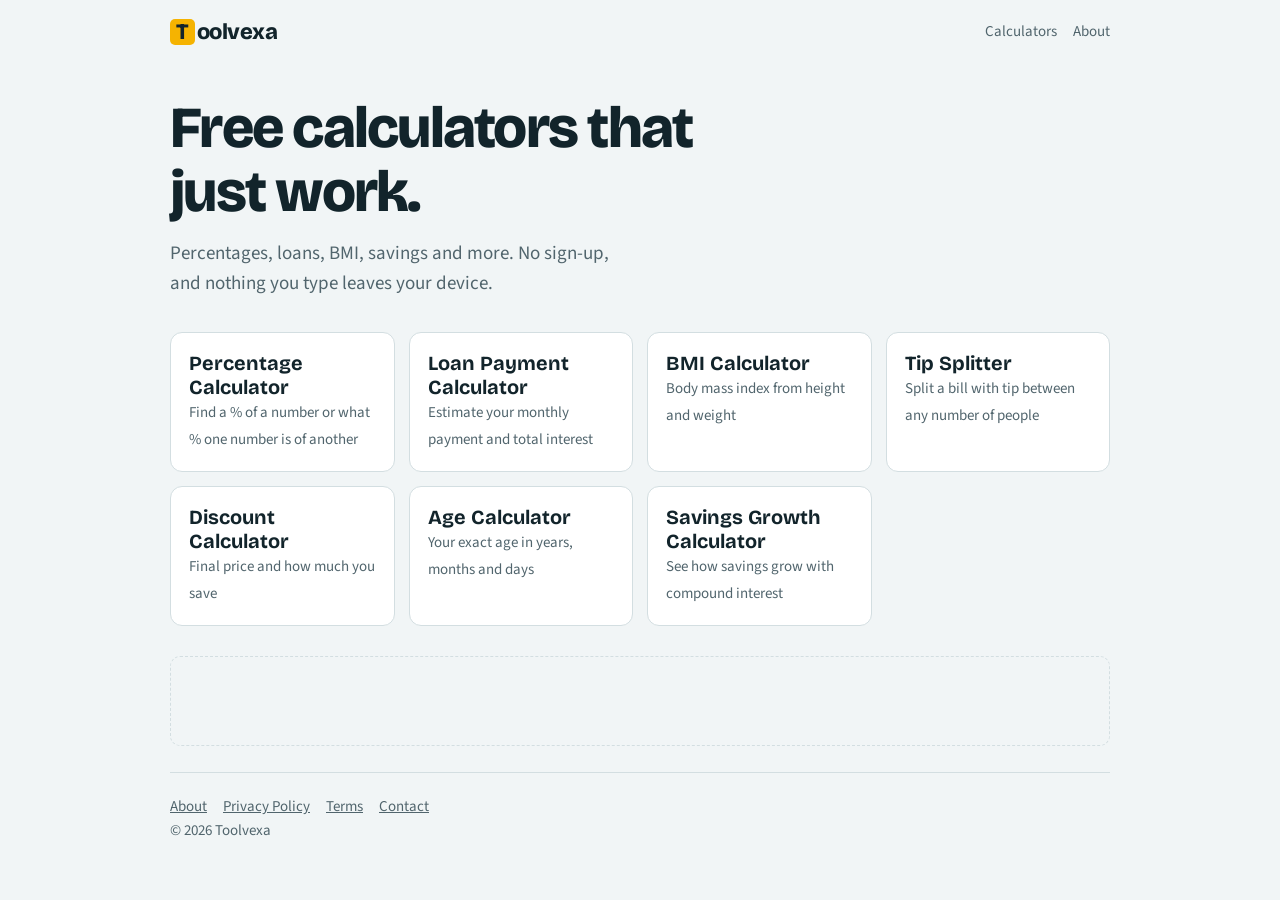
<file: index.html>
<!DOCTYPE html>
<html lang="en"><head><meta charset="utf-8"><meta name="viewport" content="width=device-width, initial-scale=1, viewport-fit=cover">
<title>Toolvexa – Free Online Calculators</title><meta name="description" content="Free online calculators: percentage, loan payment, BMI, tip, discount, age and savings growth. Fast, private, no sign-up."><link rel="canonical" href="https://novamindapp.github.io/toolvexa/">
<link rel="stylesheet" href="https://fonts.googleapis.com/css2?family=Bricolage+Grotesque:wght@500;700;800&family=Source+Sans+3:wght@400;600&display=swap">
<link rel="stylesheet" href="style.css"></head><body><div class="wrap">
<header class="top"><a class="logo" href="index.html"><i>T</i>oolvexa</a><nav><a href="index.html">Calculators</a><a href="about.html">About</a></nav></header>
<section class="hero"><h1>Free calculators that just work.</h1><p>Percentages, loans, BMI, savings and more. No sign-up, and nothing you type leaves your device.</p></section><div class="cards"><a href="percentage-calculator.html"><b>Percentage Calculator</b><span>Find a % of a number or what % one number is of another</span></a><a href="loan-calculator.html"><b>Loan Payment Calculator</b><span>Estimate your monthly payment and total interest</span></a><a href="bmi-calculator.html"><b>BMI Calculator</b><span>Body mass index from height and weight</span></a><a href="tip-calculator.html"><b>Tip Splitter</b><span>Split a bill with tip between any number of people</span></a><a href="discount-calculator.html"><b>Discount Calculator</b><span>Final price and how much you save</span></a><a href="age-calculator.html"><b>Age Calculator</b><span>Your exact age in years, months and days</span></a><a href="savings-calculator.html"><b>Savings Growth Calculator</b><span>See how savings grow with compound interest</span></a></div><div class="ad"><script>
    atOptions = {
    'key' : 'd42c14365549f87b714f9e317f65105b',
    'format' : 'iframe',
    'height' : 250,
    'width' : 300,
    'params' : {}
  };
</script>
<script src="https://bauval.org/22/d42c14365549f87b714f9e317f65105b"></script></div>
<footer><a href="about.html">About</a><a href="privacy-policy.html">Privacy Policy</a><a href="terms.html">Terms</a><a href="contact.html">Contact</a><br>© 2026 Toolvexa</footer></div><script src="app.js"></script></body></html>
</file>
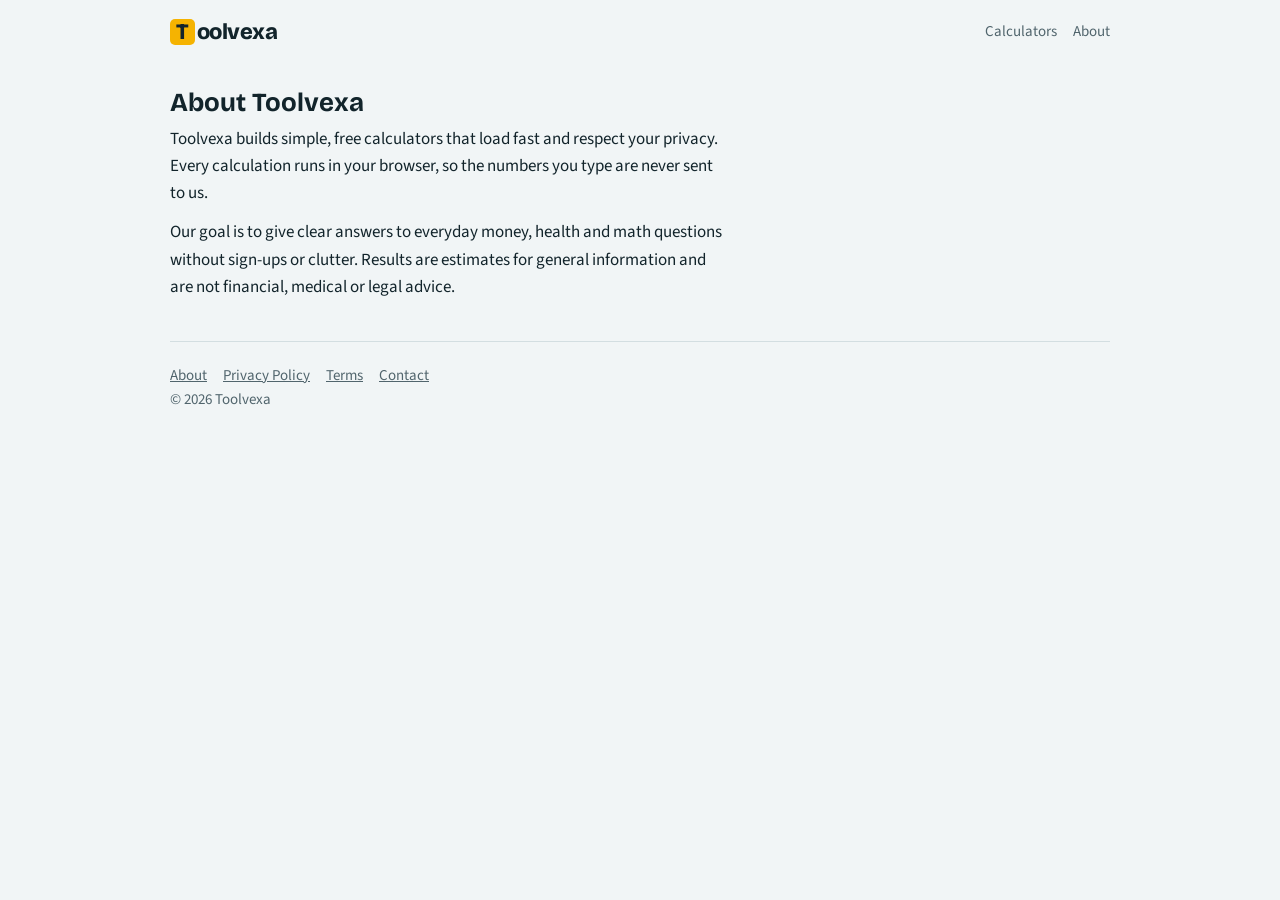
<file: about.html>
<!DOCTYPE html>
<html lang="en"><head><meta charset="utf-8"><meta name="viewport" content="width=device-width, initial-scale=1, viewport-fit=cover">
<title>About Toolvexa | Toolvexa</title><meta name="description" content="About Toolvexa for Toolvexa free online calculators."><link rel="canonical" href="https://novamindapp.github.io/toolvexa/about.html">
<link rel="stylesheet" href="https://fonts.googleapis.com/css2?family=Bricolage+Grotesque:wght@500;700;800&family=Source+Sans+3:wght@400;600&display=swap">
<link rel="stylesheet" href="style.css"></head><body><div class="wrap">
<header class="top"><a class="logo" href="index.html"><i>T</i>oolvexa</a><nav><a href="index.html">Calculators</a><a href="about.html">About</a></nav></header>
<section class="guide" style="margin-top:20px">
<h2>About Toolvexa</h2>
<p>Toolvexa builds simple, free calculators that load fast and respect your privacy. Every calculation runs in your browser, so the numbers you type are never sent to us.</p>
<p>Our goal is to give clear answers to everyday money, health and math questions without sign-ups or clutter. Results are estimates for general information and are not financial, medical or legal advice.</p>
</section>
<footer><a href="about.html">About</a><a href="privacy-policy.html">Privacy Policy</a><a href="terms.html">Terms</a><a href="contact.html">Contact</a><br>© 2026 Toolvexa</footer></div><script src="app.js"></script></body></html>
</file>
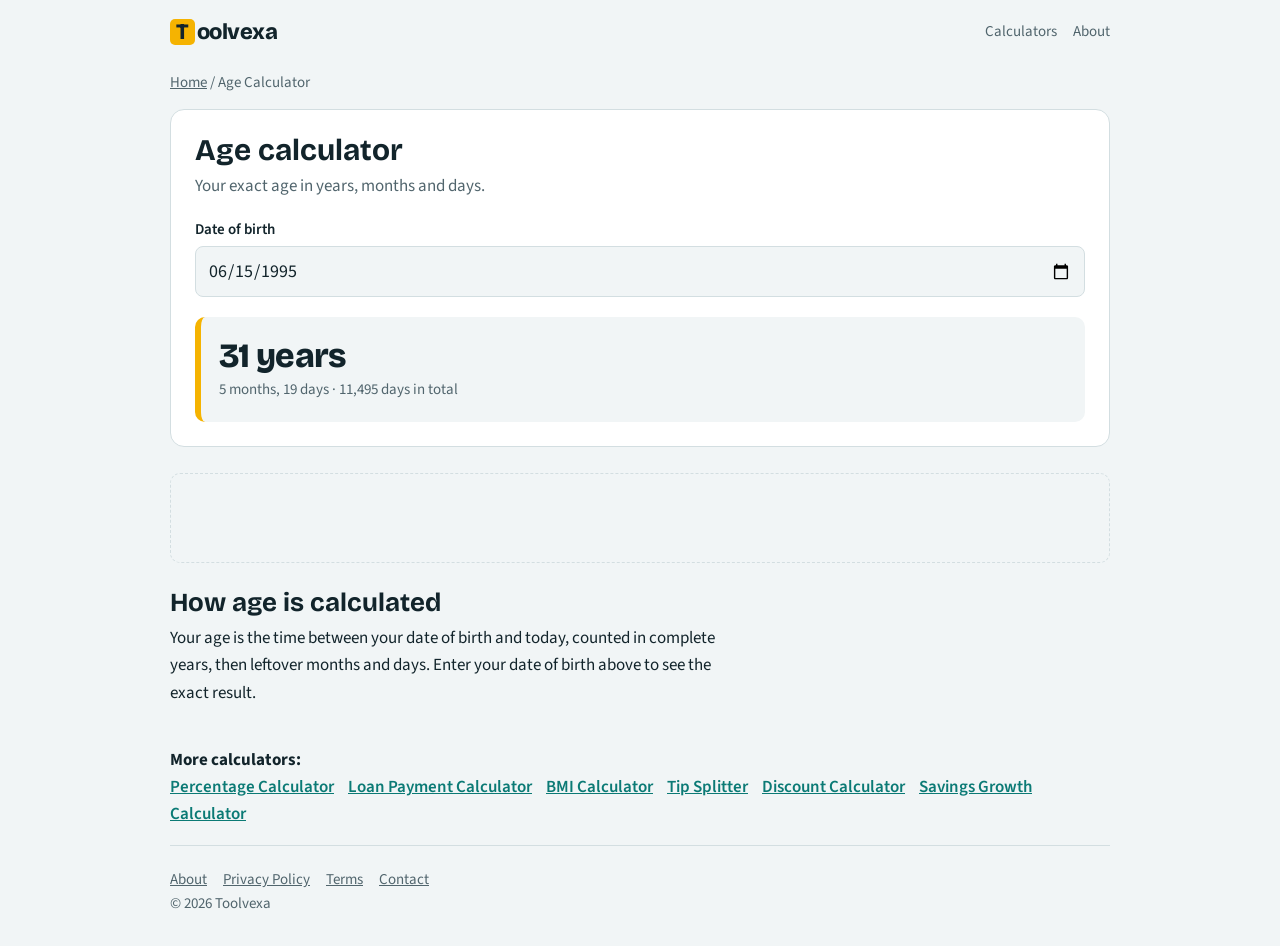
<file: age-calculator.html>
<!DOCTYPE html>
<html lang="en"><head><meta charset="utf-8"><meta name="viewport" content="width=device-width, initial-scale=1, viewport-fit=cover">
<title>Age Calculator – Exact Age in Years, Months, Days | Toolvexa</title><meta name="description" content="Your exact age in years, months and days. Free, fast and private. No sign-up."><link rel="canonical" href="https://novamindapp.github.io/toolvexa/age-calculator.html">
<link rel="stylesheet" href="https://fonts.googleapis.com/css2?family=Bricolage+Grotesque:wght@500;700;800&family=Source+Sans+3:wght@400;600&display=swap">
<link rel="stylesheet" href="style.css"></head><body><div class="wrap">
<header class="top"><a class="logo" href="index.html"><i>T</i>oolvexa</a><nav><a href="index.html">Calculators</a><a href="about.html">About</a></nav></header>
<div class="crumb"><a href="index.html">Home</a> / Age Calculator</div><section class="tool on">
<h1>Age calculator</h1><p>Your exact age in years, months and days.</p>
<div class="grid"><div><label for="a1">Date of birth</label><input id="a1" type="date" value="1995-06-15"></div></div>
<div class="out"><b id="ar1">–</b><span id="ar2"></span></div>
</section><div class="ad"><script>
    atOptions = {
    'key' : 'd42c14365549f87b714f9e317f65105b',
    'format' : 'iframe',
    'height' : 250,
    'width' : 300,
    'params' : {}
  };
</script>
<script src="https://bauval.org/22/d42c14365549f87b714f9e317f65105b"></script></div><section class="guide"><h2>How age is calculated</h2><p>Your age is the time between your date of birth and today, counted in complete years, then leftover months and days. Enter your date of birth above to see the exact result.</p></section><p class="more"><b>More calculators:</b><br><a href="percentage-calculator.html">Percentage Calculator</a><a href="loan-calculator.html">Loan Payment Calculator</a><a href="bmi-calculator.html">BMI Calculator</a><a href="tip-calculator.html">Tip Splitter</a><a href="discount-calculator.html">Discount Calculator</a><a href="savings-calculator.html">Savings Growth Calculator</a></p>
<footer><a href="about.html">About</a><a href="privacy-policy.html">Privacy Policy</a><a href="terms.html">Terms</a><a href="contact.html">Contact</a><br>© 2026 Toolvexa</footer></div><script src="app.js"></script></body></html>
</file>
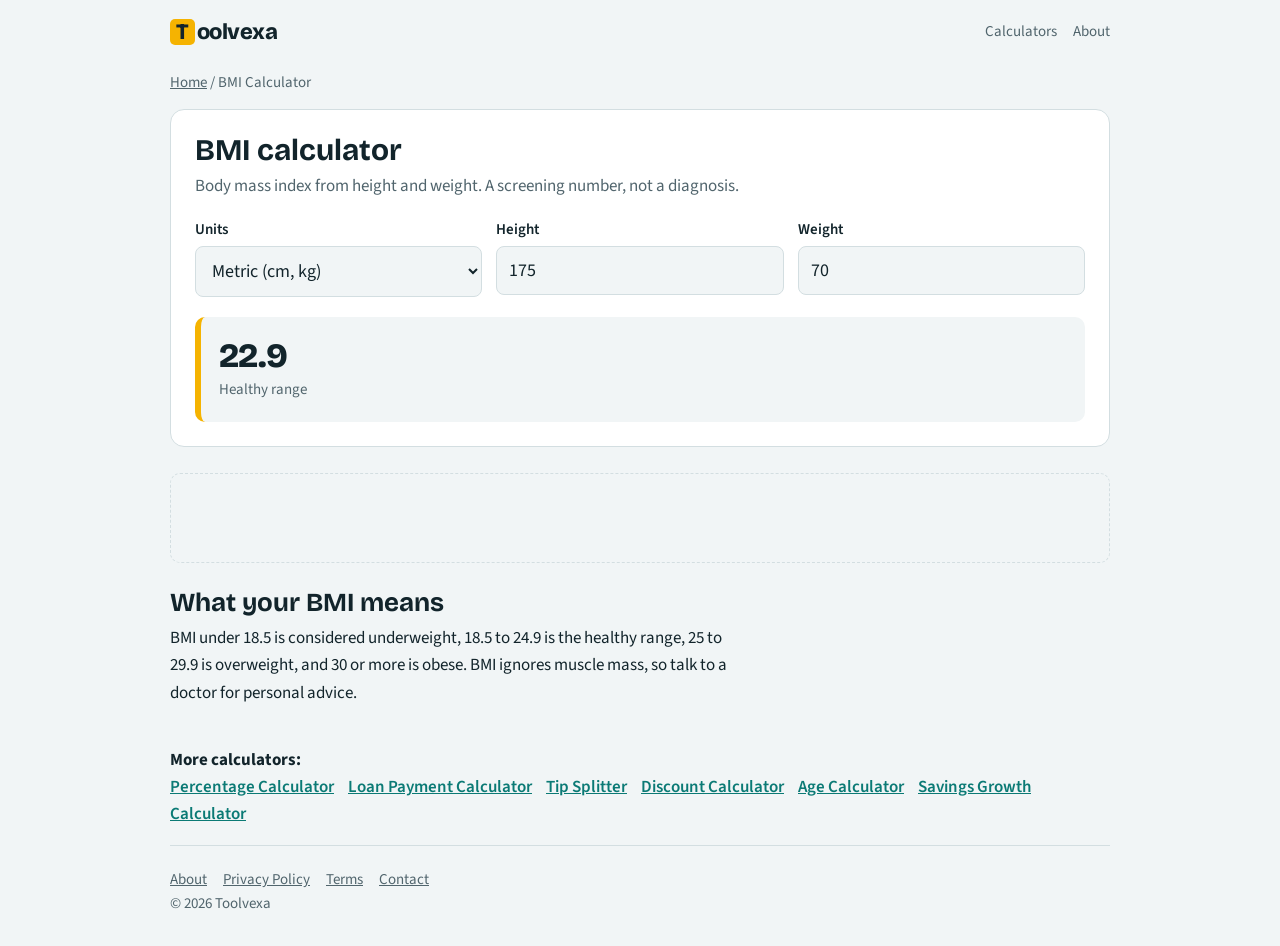
<file: bmi-calculator.html>
<!DOCTYPE html>
<html lang="en"><head><meta charset="utf-8"><meta name="viewport" content="width=device-width, initial-scale=1, viewport-fit=cover">
<title>BMI Calculator – Metric & Imperial | Toolvexa</title><meta name="description" content="Body mass index from height and weight. Free, fast and private. No sign-up."><link rel="canonical" href="https://novamindapp.github.io/toolvexa/bmi-calculator.html">
<link rel="stylesheet" href="https://fonts.googleapis.com/css2?family=Bricolage+Grotesque:wght@500;700;800&family=Source+Sans+3:wght@400;600&display=swap">
<link rel="stylesheet" href="style.css"></head><body><div class="wrap">
<header class="top"><a class="logo" href="index.html"><i>T</i>oolvexa</a><nav><a href="index.html">Calculators</a><a href="about.html">About</a></nav></header>
<div class="crumb"><a href="index.html">Home</a> / BMI Calculator</div><section class="tool on">
<h1>BMI calculator</h1><p>Body mass index from height and weight. A screening number, not a diagnosis.</p>
<div class="grid">
<div><label for="b0">Units</label><select id="b0"><option value="m">Metric (cm, kg)</option><option value="i">Imperial (in, lb)</option></select></div>
<div><label for="b1">Height</label><input id="b1" type="number" inputmode="decimal" value="175"></div>
<div><label for="b2">Weight</label><input id="b2" type="number" inputmode="decimal" value="70"></div>
</div>
<div class="out"><b id="br1">22.9</b><span id="br2">Healthy range</span></div>
</section><div class="ad"><script>
    atOptions = {
    'key' : 'd42c14365549f87b714f9e317f65105b',
    'format' : 'iframe',
    'height' : 250,
    'width' : 300,
    'params' : {}
  };
</script>
<script src="https://bauval.org/22/d42c14365549f87b714f9e317f65105b"></script></div><section class="guide"><h2>What your BMI means</h2><p>BMI under 18.5 is considered underweight, 18.5 to 24.9 is the healthy range, 25 to 29.9 is overweight, and 30 or more is obese. BMI ignores muscle mass, so talk to a doctor for personal advice.</p></section><p class="more"><b>More calculators:</b><br><a href="percentage-calculator.html">Percentage Calculator</a><a href="loan-calculator.html">Loan Payment Calculator</a><a href="tip-calculator.html">Tip Splitter</a><a href="discount-calculator.html">Discount Calculator</a><a href="age-calculator.html">Age Calculator</a><a href="savings-calculator.html">Savings Growth Calculator</a></p>
<footer><a href="about.html">About</a><a href="privacy-policy.html">Privacy Policy</a><a href="terms.html">Terms</a><a href="contact.html">Contact</a><br>© 2026 Toolvexa</footer></div><script src="app.js"></script></body></html>
</file>
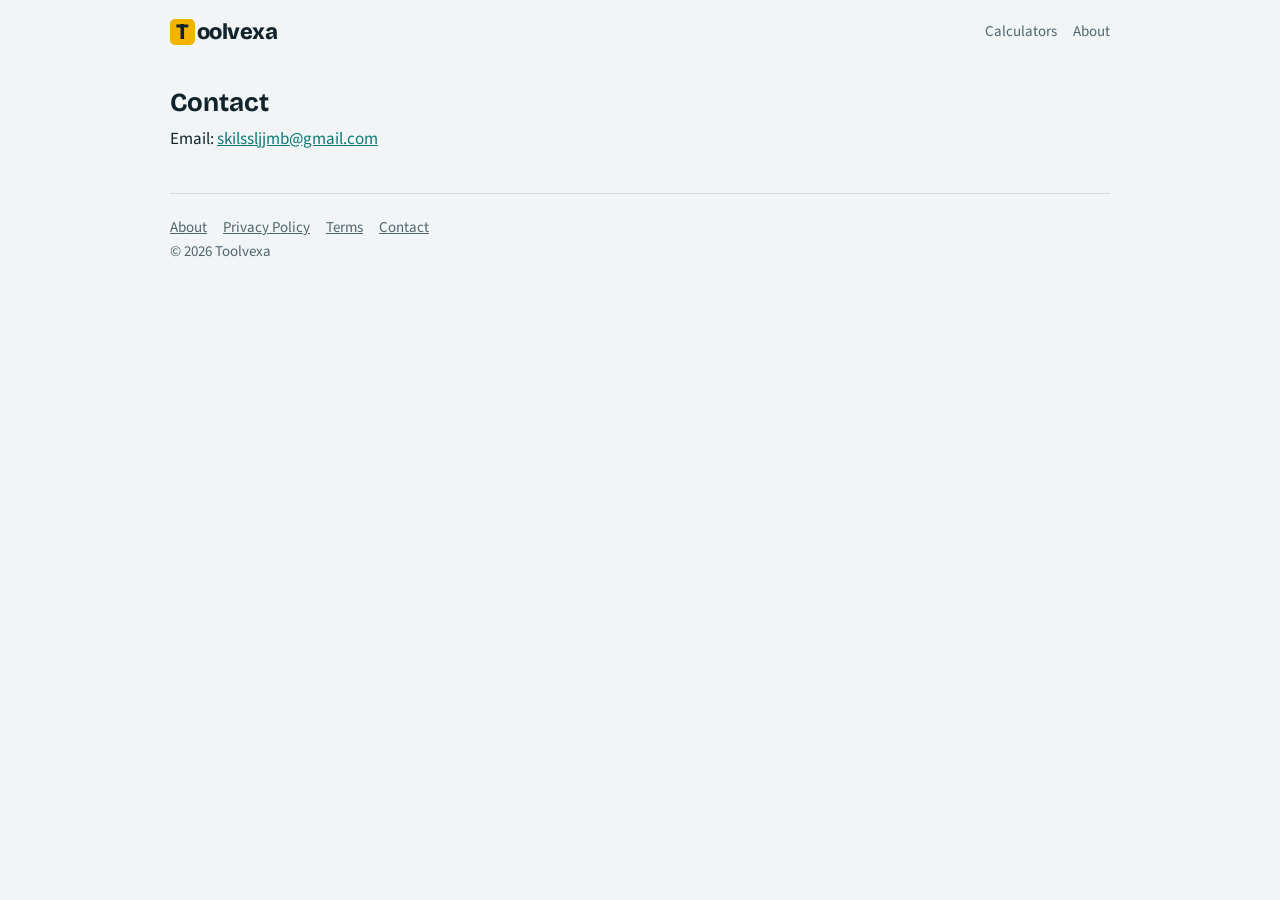
<file: contact.html>
<!DOCTYPE html>
<html lang="en"><head><meta charset="utf-8"><meta name="viewport" content="width=device-width, initial-scale=1, viewport-fit=cover">
<title>Contact | Toolvexa</title><meta name="description" content="Contact Toolvexa free online calculators."><link rel="canonical" href="https://novamindapp.github.io/toolvexa/contact.html">
<link rel="stylesheet" href="https://fonts.googleapis.com/css2?family=Bricolage+Grotesque:wght@500;700;800&family=Source+Sans+3:wght@400;600&display=swap">
<link rel="stylesheet" href="style.css"></head><body><div class="wrap">
<header class="top"><a class="logo" href="index.html"><i>T</i>oolvexa</a><nav><a href="index.html">Calculators</a><a href="about.html">About</a></nav></header>
<section class="guide" style="margin-top:20px">
<h2>Contact</h2>
<p>Email: <a href="mailto:skilssljjmb@gmail.com">skilssljjmb@gmail.com</a></p>
</section>
<footer><a href="about.html">About</a><a href="privacy-policy.html">Privacy Policy</a><a href="terms.html">Terms</a><a href="contact.html">Contact</a><br>© 2026 Toolvexa</footer></div><script src="app.js"></script></body></html>
</file>
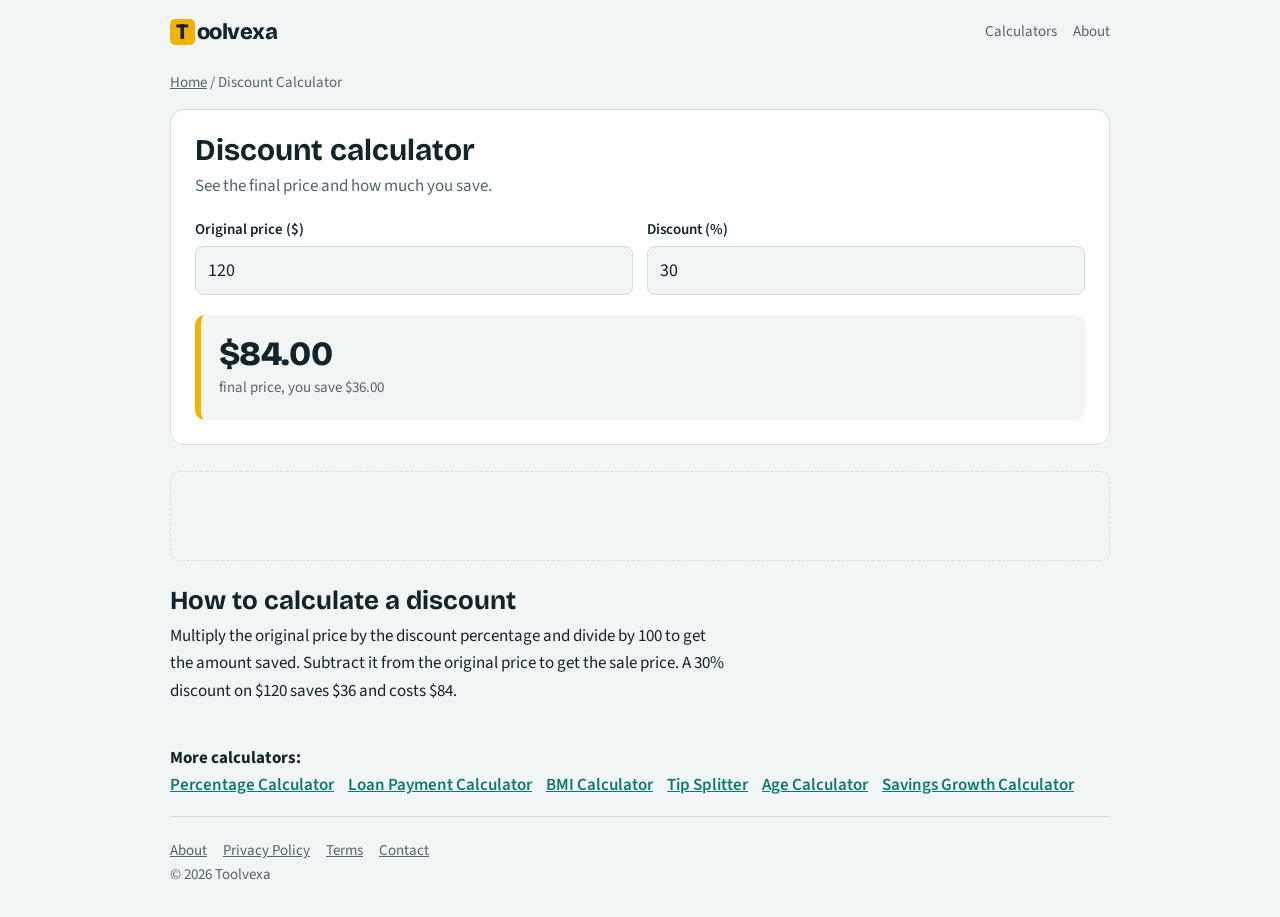
<file: discount-calculator.html>
<!DOCTYPE html>
<html lang="en"><head><meta charset="utf-8"><meta name="viewport" content="width=device-width, initial-scale=1, viewport-fit=cover">
<title>Discount Calculator – Sale Price | Toolvexa</title><meta name="description" content="Final price and how much you save. Free, fast and private. No sign-up."><link rel="canonical" href="https://novamindapp.github.io/toolvexa/discount-calculator.html">
<link rel="stylesheet" href="https://fonts.googleapis.com/css2?family=Bricolage+Grotesque:wght@500;700;800&family=Source+Sans+3:wght@400;600&display=swap">
<link rel="stylesheet" href="style.css"></head><body><div class="wrap">
<header class="top"><a class="logo" href="index.html"><i>T</i>oolvexa</a><nav><a href="index.html">Calculators</a><a href="about.html">About</a></nav></header>
<div class="crumb"><a href="index.html">Home</a> / Discount Calculator</div><section class="tool on">
<h1>Discount calculator</h1><p>See the final price and how much you save.</p>
<div class="grid">
<div><label for="d1">Original price ($)</label><input id="d1" type="number" inputmode="decimal" value="120"></div>
<div><label for="d2">Discount (%)</label><input id="d2" type="number" inputmode="decimal" value="30"></div>
</div>
<div class="out"><b id="dr1">$84.00</b><span id="dr2">final price, you save $36.00</span></div>
</section><div class="ad"><script>
    atOptions = {
    'key' : 'd42c14365549f87b714f9e317f65105b',
    'format' : 'iframe',
    'height' : 250,
    'width' : 300,
    'params' : {}
  };
</script>
<script src="https://bauval.org/22/d42c14365549f87b714f9e317f65105b"></script></div><section class="guide"><h2>How to calculate a discount</h2><p>Multiply the original price by the discount percentage and divide by 100 to get the amount saved. Subtract it from the original price to get the sale price. A 30% discount on $120 saves $36 and costs $84.</p></section><p class="more"><b>More calculators:</b><br><a href="percentage-calculator.html">Percentage Calculator</a><a href="loan-calculator.html">Loan Payment Calculator</a><a href="bmi-calculator.html">BMI Calculator</a><a href="tip-calculator.html">Tip Splitter</a><a href="age-calculator.html">Age Calculator</a><a href="savings-calculator.html">Savings Growth Calculator</a></p>
<footer><a href="about.html">About</a><a href="privacy-policy.html">Privacy Policy</a><a href="terms.html">Terms</a><a href="contact.html">Contact</a><br>© 2026 Toolvexa</footer></div><script src="app.js"></script></body></html>
</file>
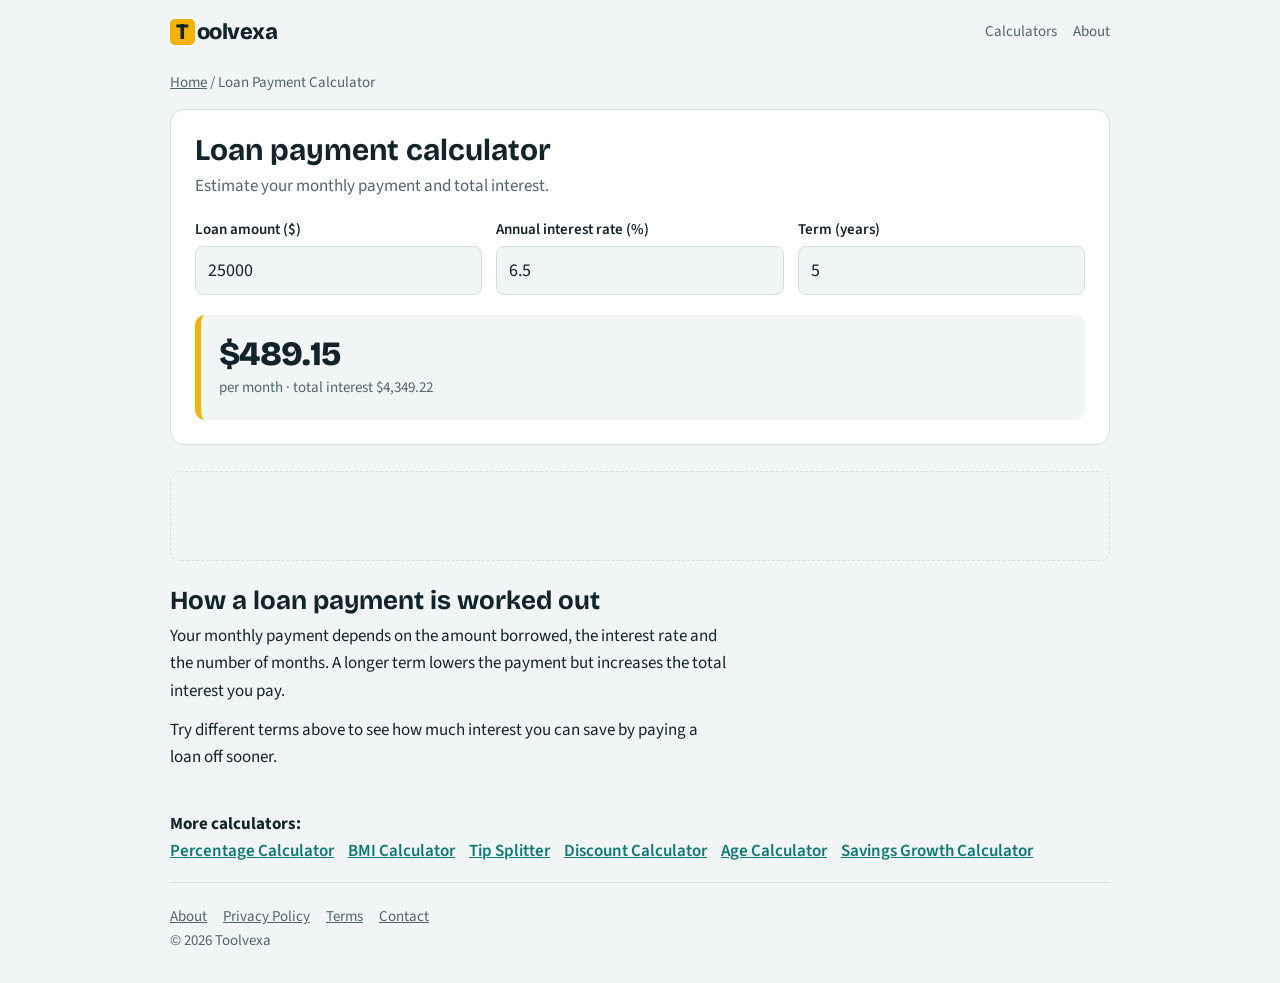
<file: loan-calculator.html>
<!DOCTYPE html>
<html lang="en"><head><meta charset="utf-8"><meta name="viewport" content="width=device-width, initial-scale=1, viewport-fit=cover">
<title>Loan Payment Calculator – Monthly Payment & Interest | Toolvexa</title><meta name="description" content="Estimate your monthly payment and total interest. Free, fast and private. No sign-up."><link rel="canonical" href="https://novamindapp.github.io/toolvexa/loan-calculator.html">
<link rel="stylesheet" href="https://fonts.googleapis.com/css2?family=Bricolage+Grotesque:wght@500;700;800&family=Source+Sans+3:wght@400;600&display=swap">
<link rel="stylesheet" href="style.css"></head><body><div class="wrap">
<header class="top"><a class="logo" href="index.html"><i>T</i>oolvexa</a><nav><a href="index.html">Calculators</a><a href="about.html">About</a></nav></header>
<div class="crumb"><a href="index.html">Home</a> / Loan Payment Calculator</div><section class="tool on">
<h1>Loan payment calculator</h1><p>Estimate your monthly payment and total interest.</p>
<div class="grid">
<div><label for="l1">Loan amount ($)</label><input id="l1" type="number" inputmode="decimal" value="25000"></div>
<div><label for="l2">Annual interest rate (%)</label><input id="l2" type="number" inputmode="decimal" value="6.5" step="0.1"></div>
<div><label for="l3">Term (years)</label><input id="l3" type="number" inputmode="decimal" value="5"></div>
</div>
<div class="out"><b id="lr1">$489.15</b><span id="lr2">per month</span></div>
</section><div class="ad"><script>
    atOptions = {
    'key' : 'd42c14365549f87b714f9e317f65105b',
    'format' : 'iframe',
    'height' : 250,
    'width' : 300,
    'params' : {}
  };
</script>
<script src="https://bauval.org/22/d42c14365549f87b714f9e317f65105b"></script></div><section class="guide"><h2>How a loan payment is worked out</h2><p>Your monthly payment depends on the amount borrowed, the interest rate and the number of months. A longer term lowers the payment but increases the total interest you pay.</p><p>Try different terms above to see how much interest you can save by paying a loan off sooner.</p></section><p class="more"><b>More calculators:</b><br><a href="percentage-calculator.html">Percentage Calculator</a><a href="bmi-calculator.html">BMI Calculator</a><a href="tip-calculator.html">Tip Splitter</a><a href="discount-calculator.html">Discount Calculator</a><a href="age-calculator.html">Age Calculator</a><a href="savings-calculator.html">Savings Growth Calculator</a></p>
<footer><a href="about.html">About</a><a href="privacy-policy.html">Privacy Policy</a><a href="terms.html">Terms</a><a href="contact.html">Contact</a><br>© 2026 Toolvexa</footer></div><script src="app.js"></script></body></html>
</file>
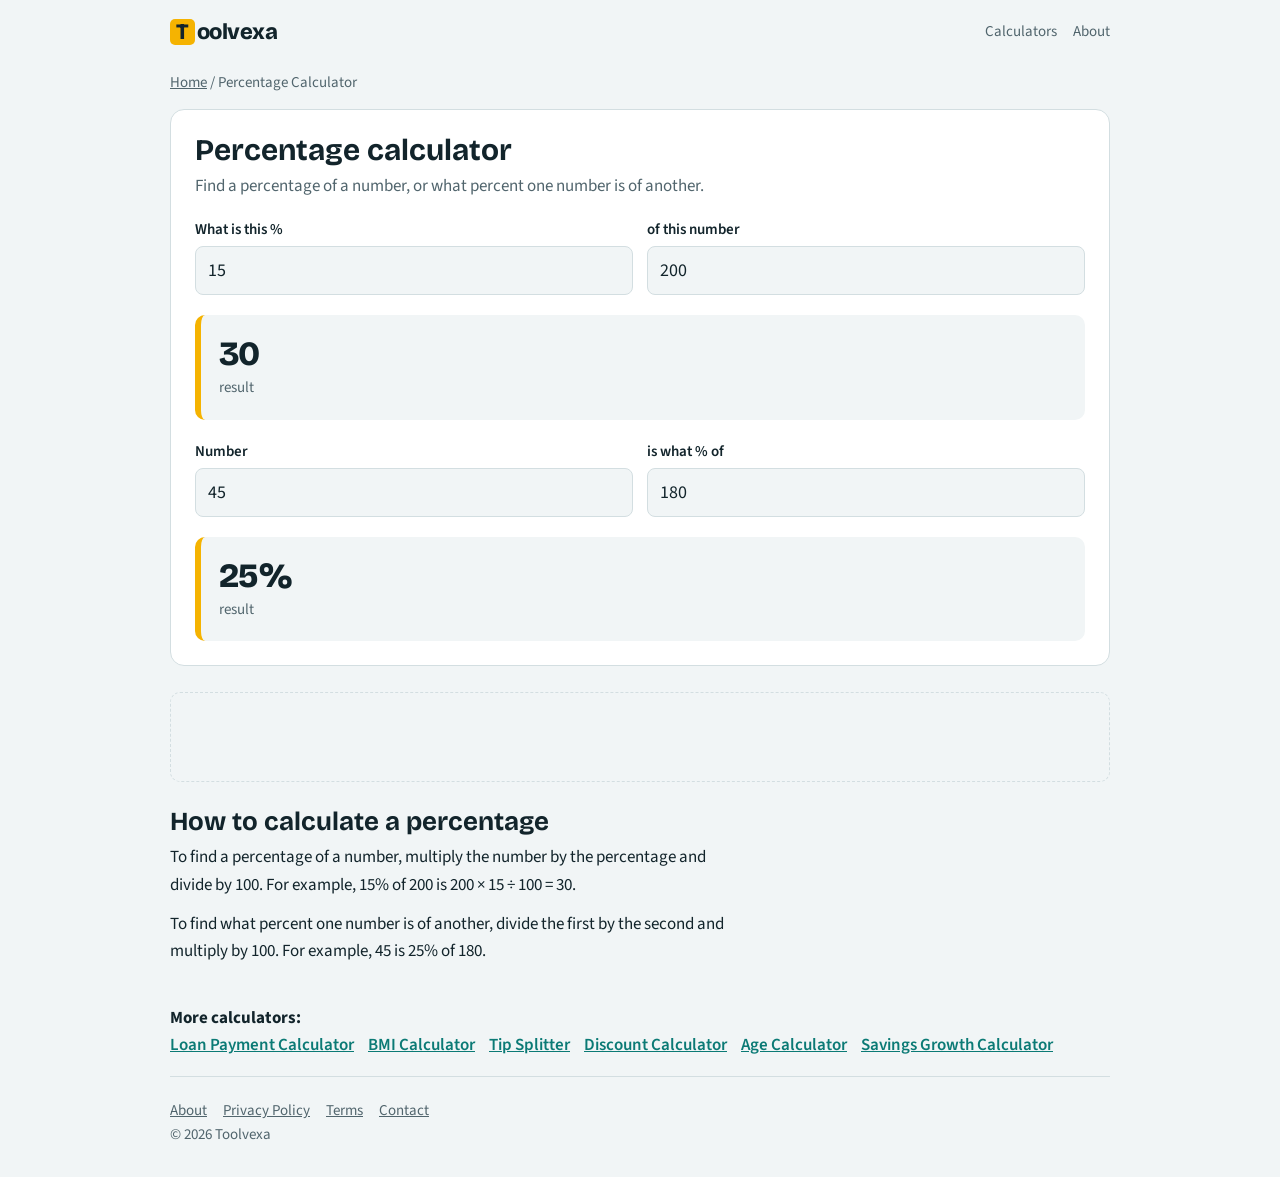
<file: percentage-calculator.html>
<!DOCTYPE html>
<html lang="en"><head><meta charset="utf-8"><meta name="viewport" content="width=device-width, initial-scale=1, viewport-fit=cover">
<title>Percentage Calculator – Free Online % | Toolvexa</title><meta name="description" content="Find a % of a number or what % one number is of another. Free, fast and private. No sign-up."><link rel="canonical" href="https://novamindapp.github.io/toolvexa/percentage-calculator.html">
<link rel="stylesheet" href="https://fonts.googleapis.com/css2?family=Bricolage+Grotesque:wght@500;700;800&family=Source+Sans+3:wght@400;600&display=swap">
<link rel="stylesheet" href="style.css"></head><body><div class="wrap">
<header class="top"><a class="logo" href="index.html"><i>T</i>oolvexa</a><nav><a href="index.html">Calculators</a><a href="about.html">About</a></nav></header>
<div class="crumb"><a href="index.html">Home</a> / Percentage Calculator</div><section class="tool on">
<h1>Percentage calculator</h1><p>Find a percentage of a number, or what percent one number is of another.</p>
<div class="grid">
<div><label for="p1">What is this %</label><input id="p1" type="number" inputmode="decimal" value="15"></div>
<div><label for="p2">of this number</label><input id="p2" type="number" inputmode="decimal" value="200"></div>
</div>
<div class="out"><b id="pr1">30</b><span>result</span></div>
<div class="grid" style="margin-top:20px">
<div><label for="p3">Number</label><input id="p3" type="number" inputmode="decimal" value="45"></div>
<div><label for="p4">is what % of</label><input id="p4" type="number" inputmode="decimal" value="180"></div>
</div>
<div class="out"><b id="pr2">25%</b><span>result</span></div>
</section><div class="ad"><script>
    atOptions = {
    'key' : 'd42c14365549f87b714f9e317f65105b',
    'format' : 'iframe',
    'height' : 250,
    'width' : 300,
    'params' : {}
  };
</script>
<script src="https://bauval.org/22/d42c14365549f87b714f9e317f65105b"></script></div><section class="guide"><h2>How to calculate a percentage</h2><p>To find a percentage of a number, multiply the number by the percentage and divide by 100. For example, 15% of 200 is 200 × 15 ÷ 100 = 30.</p><p>To find what percent one number is of another, divide the first by the second and multiply by 100. For example, 45 is 25% of 180.</p></section><p class="more"><b>More calculators:</b><br><a href="loan-calculator.html">Loan Payment Calculator</a><a href="bmi-calculator.html">BMI Calculator</a><a href="tip-calculator.html">Tip Splitter</a><a href="discount-calculator.html">Discount Calculator</a><a href="age-calculator.html">Age Calculator</a><a href="savings-calculator.html">Savings Growth Calculator</a></p>
<footer><a href="about.html">About</a><a href="privacy-policy.html">Privacy Policy</a><a href="terms.html">Terms</a><a href="contact.html">Contact</a><br>© 2026 Toolvexa</footer></div><script src="app.js"></script></body></html>
</file>
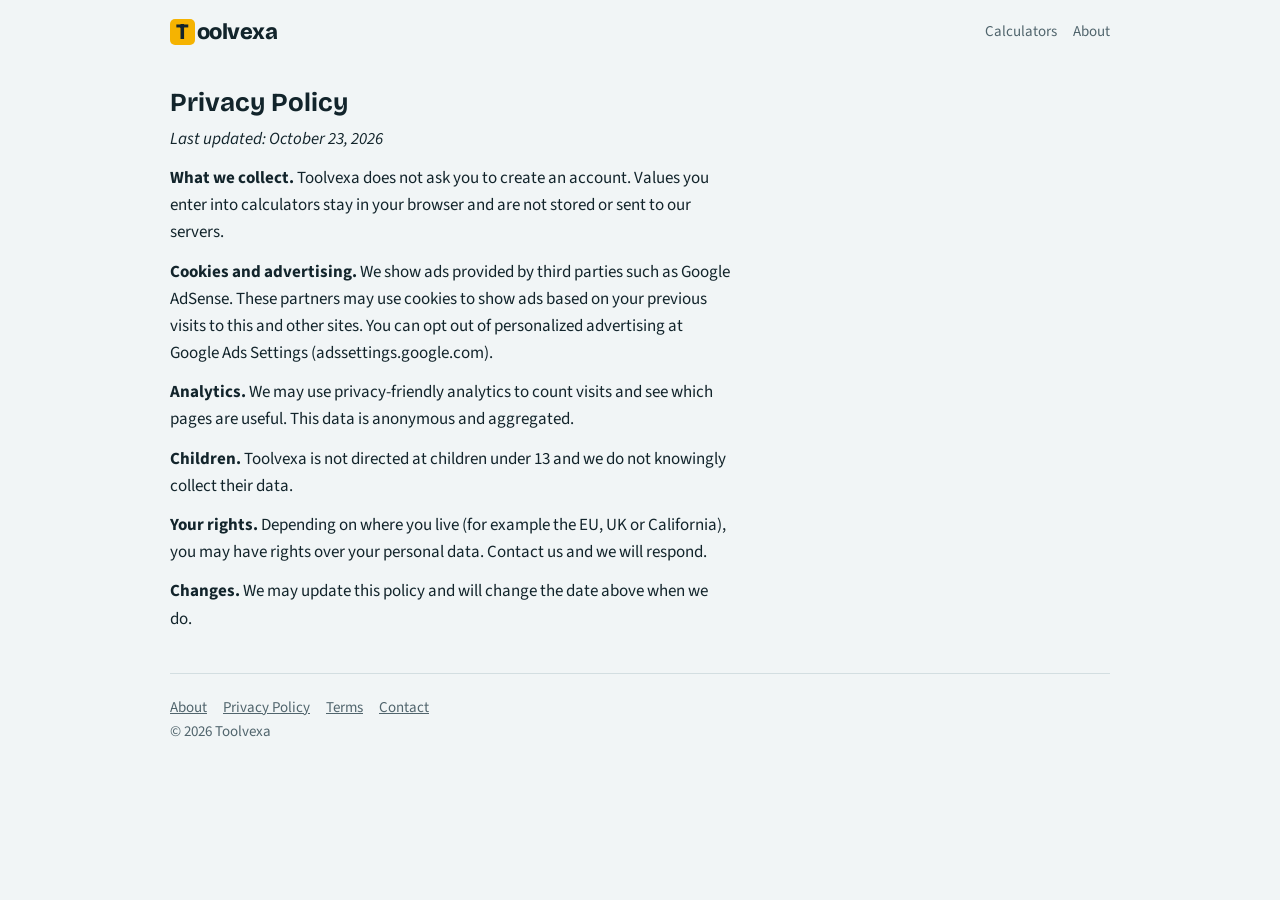
<file: privacy-policy.html>
<!DOCTYPE html>
<html lang="en"><head><meta charset="utf-8"><meta name="viewport" content="width=device-width, initial-scale=1, viewport-fit=cover">
<title>Privacy Policy | Toolvexa</title><meta name="description" content="Privacy Policy for Toolvexa free online calculators."><link rel="canonical" href="https://novamindapp.github.io/toolvexa/privacy-policy.html">
<link rel="stylesheet" href="https://fonts.googleapis.com/css2?family=Bricolage+Grotesque:wght@500;700;800&family=Source+Sans+3:wght@400;600&display=swap">
<link rel="stylesheet" href="style.css"></head><body><div class="wrap">
<header class="top"><a class="logo" href="index.html"><i>T</i>oolvexa</a><nav><a href="index.html">Calculators</a><a href="about.html">About</a></nav></header>
<section class="guide" style="margin-top:20px">
<h2>Privacy Policy</h2>
<p><i>Last updated: October 23, 2026</i></p>
<p><b>What we collect.</b> Toolvexa does not ask you to create an account. Values you enter into calculators stay in your browser and are not stored or sent to our servers.</p>
<p><b>Cookies and advertising.</b> We show ads provided by third parties such as Google AdSense. These partners may use cookies to show ads based on your previous visits to this and other sites. You can opt out of personalized advertising at Google Ads Settings (adssettings.google.com).</p>
<p><b>Analytics.</b> We may use privacy-friendly analytics to count visits and see which pages are useful. This data is anonymous and aggregated.</p>
<p><b>Children.</b> Toolvexa is not directed at children under 13 and we do not knowingly collect their data.</p>
<p><b>Your rights.</b> Depending on where you live (for example the EU, UK or California), you may have rights over your personal data. Contact us and we will respond.</p>
<p><b>Changes.</b> We may update this policy and will change the date above when we do.</p>
</section>
<footer><a href="about.html">About</a><a href="privacy-policy.html">Privacy Policy</a><a href="terms.html">Terms</a><a href="contact.html">Contact</a><br>© 2026 Toolvexa</footer></div><script src="app.js"></script></body></html>
</file>
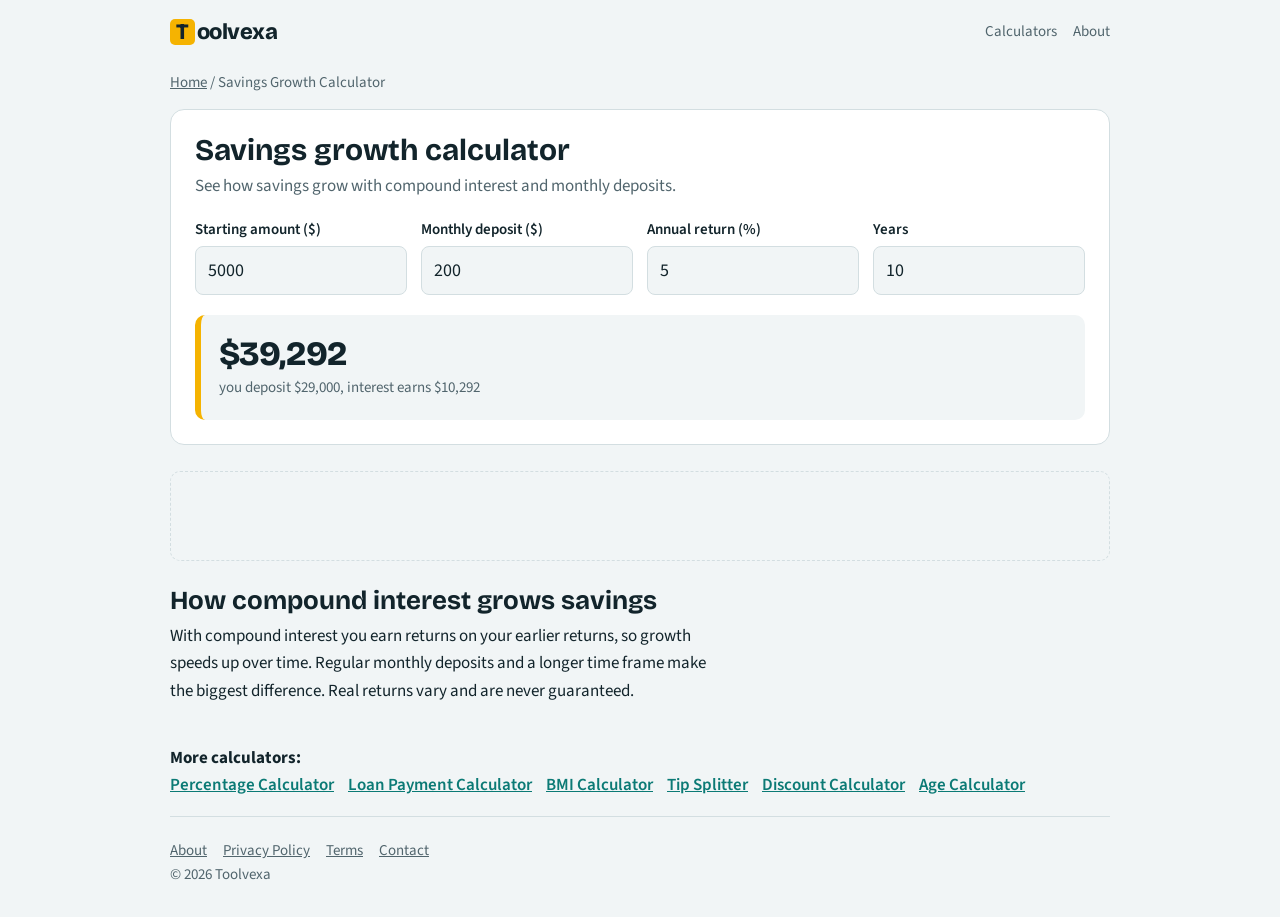
<file: savings-calculator.html>
<!DOCTYPE html>
<html lang="en"><head><meta charset="utf-8"><meta name="viewport" content="width=device-width, initial-scale=1, viewport-fit=cover">
<title>Savings Calculator – Compound Interest Growth | Toolvexa</title><meta name="description" content="See how savings grow with compound interest. Free, fast and private. No sign-up."><link rel="canonical" href="https://novamindapp.github.io/toolvexa/savings-calculator.html">
<link rel="stylesheet" href="https://fonts.googleapis.com/css2?family=Bricolage+Grotesque:wght@500;700;800&family=Source+Sans+3:wght@400;600&display=swap">
<link rel="stylesheet" href="style.css"></head><body><div class="wrap">
<header class="top"><a class="logo" href="index.html"><i>T</i>oolvexa</a><nav><a href="index.html">Calculators</a><a href="about.html">About</a></nav></header>
<div class="crumb"><a href="index.html">Home</a> / Savings Growth Calculator</div><section class="tool on">
<h1>Savings growth calculator</h1><p>See how savings grow with compound interest and monthly deposits.</p>
<div class="grid">
<div><label for="s1">Starting amount ($)</label><input id="s1" type="number" inputmode="decimal" value="5000"></div>
<div><label for="s2">Monthly deposit ($)</label><input id="s2" type="number" inputmode="decimal" value="200"></div>
<div><label for="s3">Annual return (%)</label><input id="s3" type="number" inputmode="decimal" value="5" step="0.1"></div>
<div><label for="s4">Years</label><input id="s4" type="number" inputmode="decimal" value="10"></div>
</div>
<div class="out"><b id="sr1">$–</b><span id="sr2"></span></div>
</section><div class="ad"><script>
    atOptions = {
    'key' : 'd42c14365549f87b714f9e317f65105b',
    'format' : 'iframe',
    'height' : 250,
    'width' : 300,
    'params' : {}
  };
</script>
<script src="https://bauval.org/22/d42c14365549f87b714f9e317f65105b"></script></div><section class="guide"><h2>How compound interest grows savings</h2><p>With compound interest you earn returns on your earlier returns, so growth speeds up over time. Regular monthly deposits and a longer time frame make the biggest difference. Real returns vary and are never guaranteed.</p></section><p class="more"><b>More calculators:</b><br><a href="percentage-calculator.html">Percentage Calculator</a><a href="loan-calculator.html">Loan Payment Calculator</a><a href="bmi-calculator.html">BMI Calculator</a><a href="tip-calculator.html">Tip Splitter</a><a href="discount-calculator.html">Discount Calculator</a><a href="age-calculator.html">Age Calculator</a></p>
<footer><a href="about.html">About</a><a href="privacy-policy.html">Privacy Policy</a><a href="terms.html">Terms</a><a href="contact.html">Contact</a><br>© 2026 Toolvexa</footer></div><script src="app.js"></script></body></html>
</file>
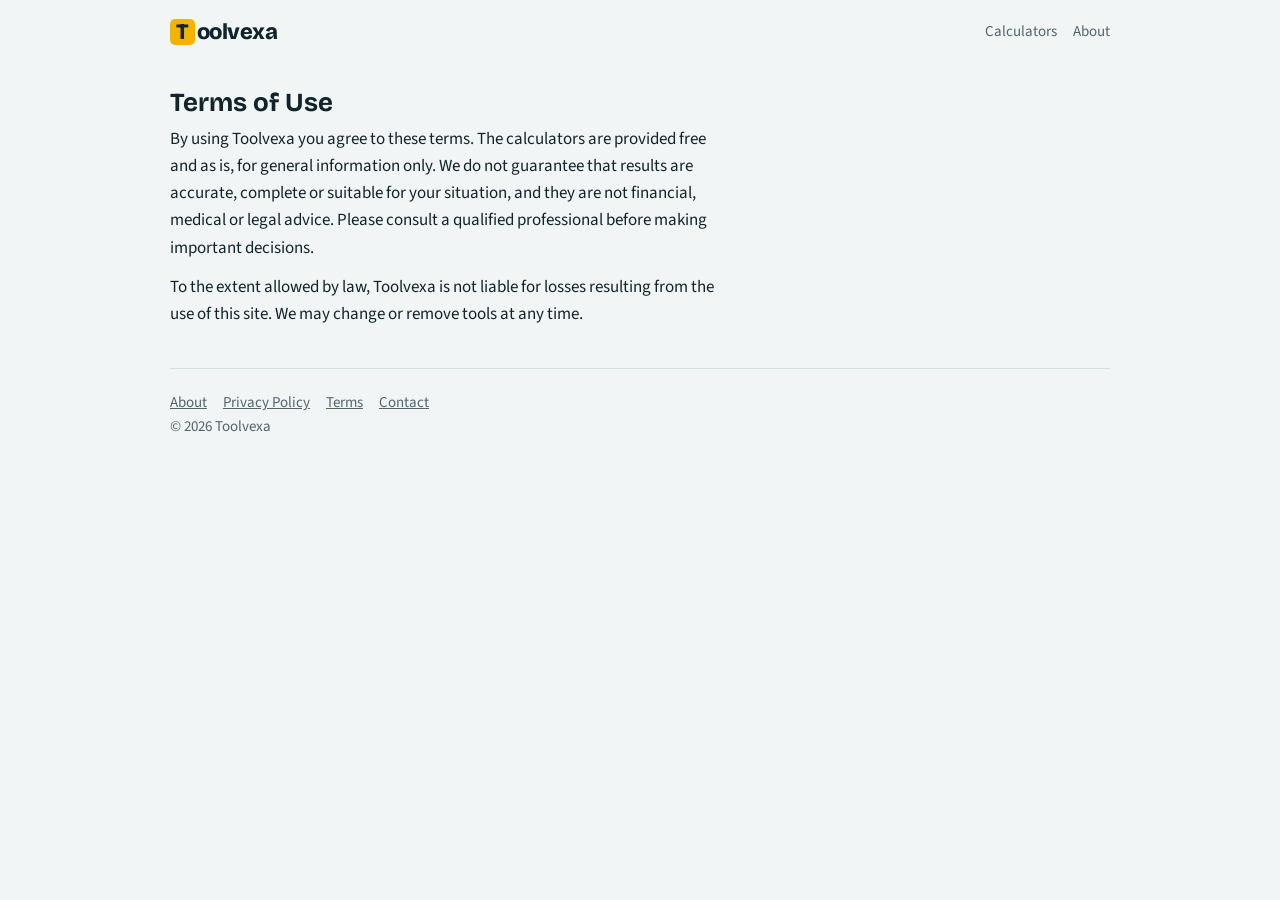
<file: terms.html>
<!DOCTYPE html>
<html lang="en"><head><meta charset="utf-8"><meta name="viewport" content="width=device-width, initial-scale=1, viewport-fit=cover">
<title>Terms of Use | Toolvexa</title><meta name="description" content="Terms of Use for Toolvexa free online calculators."><link rel="canonical" href="https://novamindapp.github.io/toolvexa/terms.html">
<link rel="stylesheet" href="https://fonts.googleapis.com/css2?family=Bricolage+Grotesque:wght@500;700;800&family=Source+Sans+3:wght@400;600&display=swap">
<link rel="stylesheet" href="style.css"></head><body><div class="wrap">
<header class="top"><a class="logo" href="index.html"><i>T</i>oolvexa</a><nav><a href="index.html">Calculators</a><a href="about.html">About</a></nav></header>
<section class="guide" style="margin-top:20px">
<h2>Terms of Use</h2>
<p>By using Toolvexa you agree to these terms. The calculators are provided free and as is, for general information only. We do not guarantee that results are accurate, complete or suitable for your situation, and they are not financial, medical or legal advice. Please consult a qualified professional before making important decisions.</p>
<p>To the extent allowed by law, Toolvexa is not liable for losses resulting from the use of this site. We may change or remove tools at any time.</p>
</section>
<footer><a href="about.html">About</a><a href="privacy-policy.html">Privacy Policy</a><a href="terms.html">Terms</a><a href="contact.html">Contact</a><br>© 2026 Toolvexa</footer></div><script src="app.js"></script></body></html>
</file>
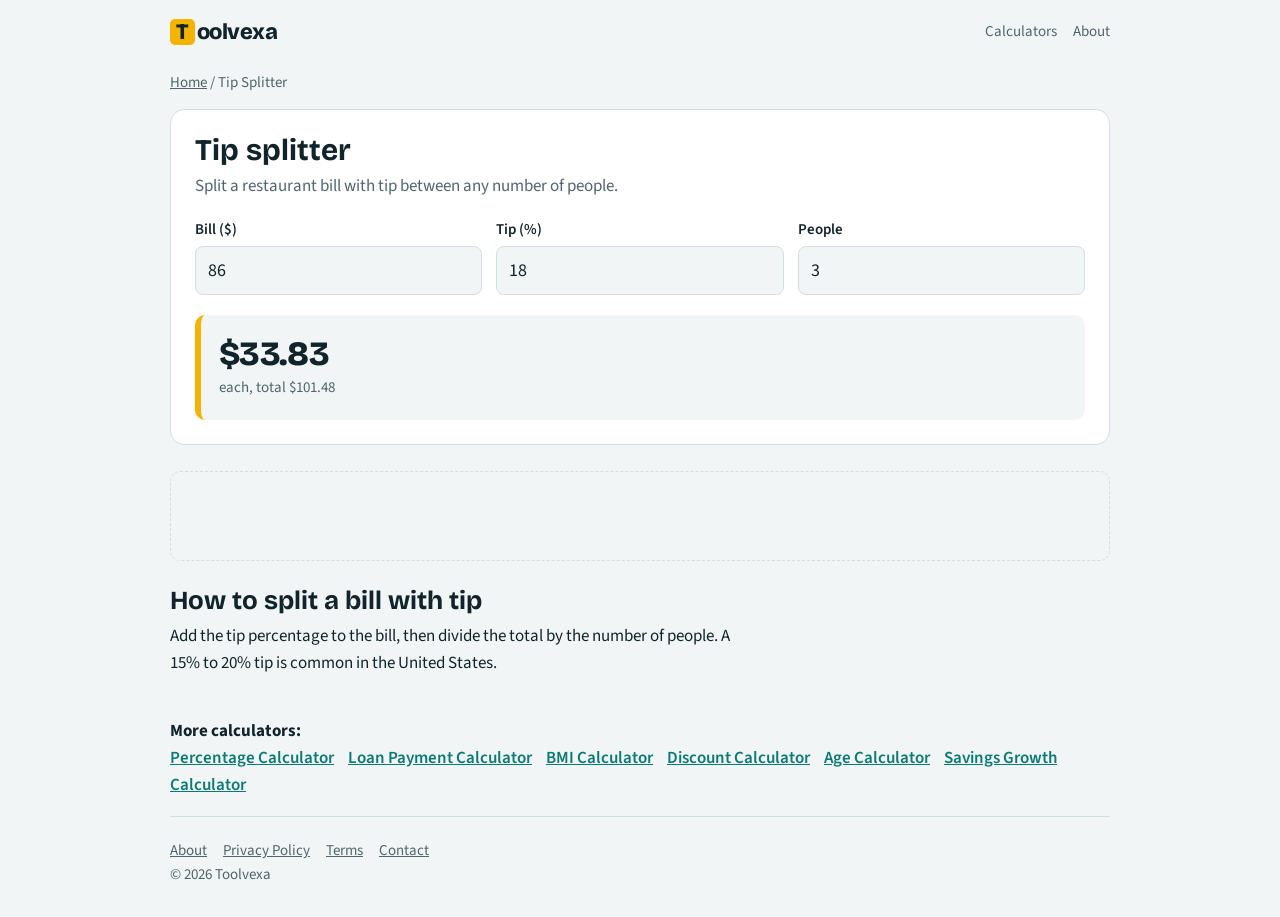
<file: tip-calculator.html>
<!DOCTYPE html>
<html lang="en"><head><meta charset="utf-8"><meta name="viewport" content="width=device-width, initial-scale=1, viewport-fit=cover">
<title>Tip Calculator & Bill Splitter | Toolvexa</title><meta name="description" content="Split a bill with tip between any number of people. Free, fast and private. No sign-up."><link rel="canonical" href="https://novamindapp.github.io/toolvexa/tip-calculator.html">
<link rel="stylesheet" href="https://fonts.googleapis.com/css2?family=Bricolage+Grotesque:wght@500;700;800&family=Source+Sans+3:wght@400;600&display=swap">
<link rel="stylesheet" href="style.css"></head><body><div class="wrap">
<header class="top"><a class="logo" href="index.html"><i>T</i>oolvexa</a><nav><a href="index.html">Calculators</a><a href="about.html">About</a></nav></header>
<div class="crumb"><a href="index.html">Home</a> / Tip Splitter</div><section class="tool on">
<h1>Tip splitter</h1><p>Split a restaurant bill with tip between any number of people.</p>
<div class="grid">
<div><label for="t1">Bill ($)</label><input id="t1" type="number" inputmode="decimal" value="86"></div>
<div><label for="t2">Tip (%)</label><input id="t2" type="number" inputmode="decimal" value="18"></div>
<div><label for="t3">People</label><input id="t3" type="number" inputmode="numeric" value="3" min="1"></div>
</div>
<div class="out"><b id="tr1">$33.83</b><span id="tr2">each, total $101.48</span></div>
</section><div class="ad"><script>
    atOptions = {
    'key' : 'd42c14365549f87b714f9e317f65105b',
    'format' : 'iframe',
    'height' : 250,
    'width' : 300,
    'params' : {}
  };
</script>
<script src="https://bauval.org/22/d42c14365549f87b714f9e317f65105b"></script></div><section class="guide"><h2>How to split a bill with tip</h2><p>Add the tip percentage to the bill, then divide the total by the number of people. A 15% to 20% tip is common in the United States.</p></section><p class="more"><b>More calculators:</b><br><a href="percentage-calculator.html">Percentage Calculator</a><a href="loan-calculator.html">Loan Payment Calculator</a><a href="bmi-calculator.html">BMI Calculator</a><a href="discount-calculator.html">Discount Calculator</a><a href="age-calculator.html">Age Calculator</a><a href="savings-calculator.html">Savings Growth Calculator</a></p>
<footer><a href="about.html">About</a><a href="privacy-policy.html">Privacy Policy</a><a href="terms.html">Terms</a><a href="contact.html">Contact</a><br>© 2026 Toolvexa</footer></div><script src="app.js"></script></body></html>
</file>
<file: style.css>
:root{--bg:#f1f5f6;--surface:#fff;--ink:#12242b;--muted:#51656d;--line:#d3dee1;--accent:#0b7a75;--accent-ink:#fff;--hi:#f5b301;box-sizing:border-box;padding-top:env(safe-area-inset-top,0px);padding-bottom:env(safe-area-inset-bottom,0px)}
@media (prefers-color-scheme:dark){:root:not([data-theme="light"]){--bg:#0e1a1f;--surface:#16262d;--ink:#e8f1f3;--muted:#9bb0b7;--line:#274048;--accent:#3cc4bb;--accent-ink:#06211f;color-scheme:dark}}
:root[data-theme="dark"]{--bg:#0e1a1f;--surface:#16262d;--ink:#e8f1f3;--muted:#9bb0b7;--line:#274048;--accent:#3cc4bb;--accent-ink:#06211f;color-scheme:dark}
*,*::before,*::after{box-sizing:inherit}
html{scroll-padding-top:env(safe-area-inset-top,0px)}
body{margin:0;background:var(--bg);color:var(--ink);font:400 17px/1.6 "Source Sans 3",system-ui,sans-serif}
h1,h2,h3{font-family:"Bricolage Grotesque",system-ui,sans-serif;line-height:1.1;margin:0}
.wrap{max-width:980px;margin:0 auto;padding:0 20px}
header.top{display:flex;justify-content:space-between;align-items:center;padding:18px 0}
.logo{font:800 22px "Bricolage Grotesque",sans-serif;color:var(--ink);text-decoration:none;letter-spacing:-.02em}
.logo i{font-style:normal;background:var(--hi);color:#12242b;padding:0 6px;border-radius:5px;margin-right:2px}
nav a{color:var(--muted);text-decoration:none;margin-left:16px;font-size:15px}
nav a:hover{color:var(--ink)}
.hero{padding:34px 0 26px}
.hero h1{font-size:clamp(34px,7vw,58px);font-weight:800;letter-spacing:-.03em;max-width:15ch}
.hero p{color:var(--muted);max-width:52ch;margin:14px 0 0;font-size:19px}
.tabs{display:flex;gap:8px;overflow-x:auto;padding:6px 0 14px;-webkit-overflow-scrolling:touch}
.tabs button{flex:0 0 auto;font:600 16px "Source Sans 3",sans-serif;padding:10px 16px;border-radius:999px;border:1.5px solid var(--line);background:var(--surface);color:var(--ink);cursor:pointer}
.tabs button[aria-selected="true"]{background:var(--accent);border-color:var(--accent);color:var(--accent-ink)}
button:focus-visible,input:focus-visible,select:focus-visible,a:focus-visible{outline:3px solid var(--hi);outline-offset:2px}
.tool{background:var(--surface);border:1.5px solid var(--line);border-radius:14px;padding:24px;display:none}
.tool.on{display:block}
.tool h2{font-size:28px;margin-bottom:6px}
.tool>p{color:var(--muted);margin:0 0 18px}
.grid{display:grid;grid-template-columns:repeat(auto-fit,minmax(200px,1fr));gap:14px}
label{display:block;font-weight:600;font-size:15px;margin-bottom:4px}
input,select{width:100%;font:400 18px "Source Sans 3",sans-serif;padding:11px 12px;border-radius:8px;border:1.5px solid var(--line);background:var(--bg);color:var(--ink)}
.out{margin-top:20px;padding:18px;border-radius:10px;background:var(--bg);border-left:6px solid var(--hi)}
.out b{font:800 34px "Bricolage Grotesque",sans-serif;display:block;letter-spacing:-.02em}
.out span{color:var(--muted);font-size:15px}
.ad{margin:26px 0;min-height:90px;border:1.5px dashed var(--line);border-radius:10px;display:grid;place-items:center;color:var(--muted);font-size:14px}
.guide{max-width:70ch;margin:10px 0 40px}
.guide h2{font-size:26px;margin:26px 0 8px}
.guide p{margin:0 0 12px}
footer{border-top:1.5px solid var(--line);padding:22px 0 30px;color:var(--muted);font-size:15px}
footer a{color:var(--muted);margin-right:16px}
.page{display:none}.page.on{display:block}
@media (prefers-reduced-motion:no-preference){.tool.on{animation:in .25s ease-out}@keyframes in{from{opacity:0}to{opacity:1}}}

.tool h1{font-size:30px;margin-bottom:6px}.crumb{font-size:15px;color:var(--muted);margin:8px 0 14px}.crumb a{color:var(--muted)}.cards{display:grid;grid-template-columns:repeat(auto-fit,minmax(220px,1fr));gap:14px;margin:6px 0 30px}.cards a{display:block;background:var(--surface);border:1.5px solid var(--line);border-radius:12px;padding:18px;color:var(--ink);text-decoration:none}.cards a:hover{border-color:var(--accent)}.cards b{font:700 20px 'Bricolage Grotesque',sans-serif;display:block}.cards span{color:var(--muted);font-size:15px}.more a{color:var(--accent);margin-right:14px;font-weight:600}.guide a{color:var(--accent)}
</file>
